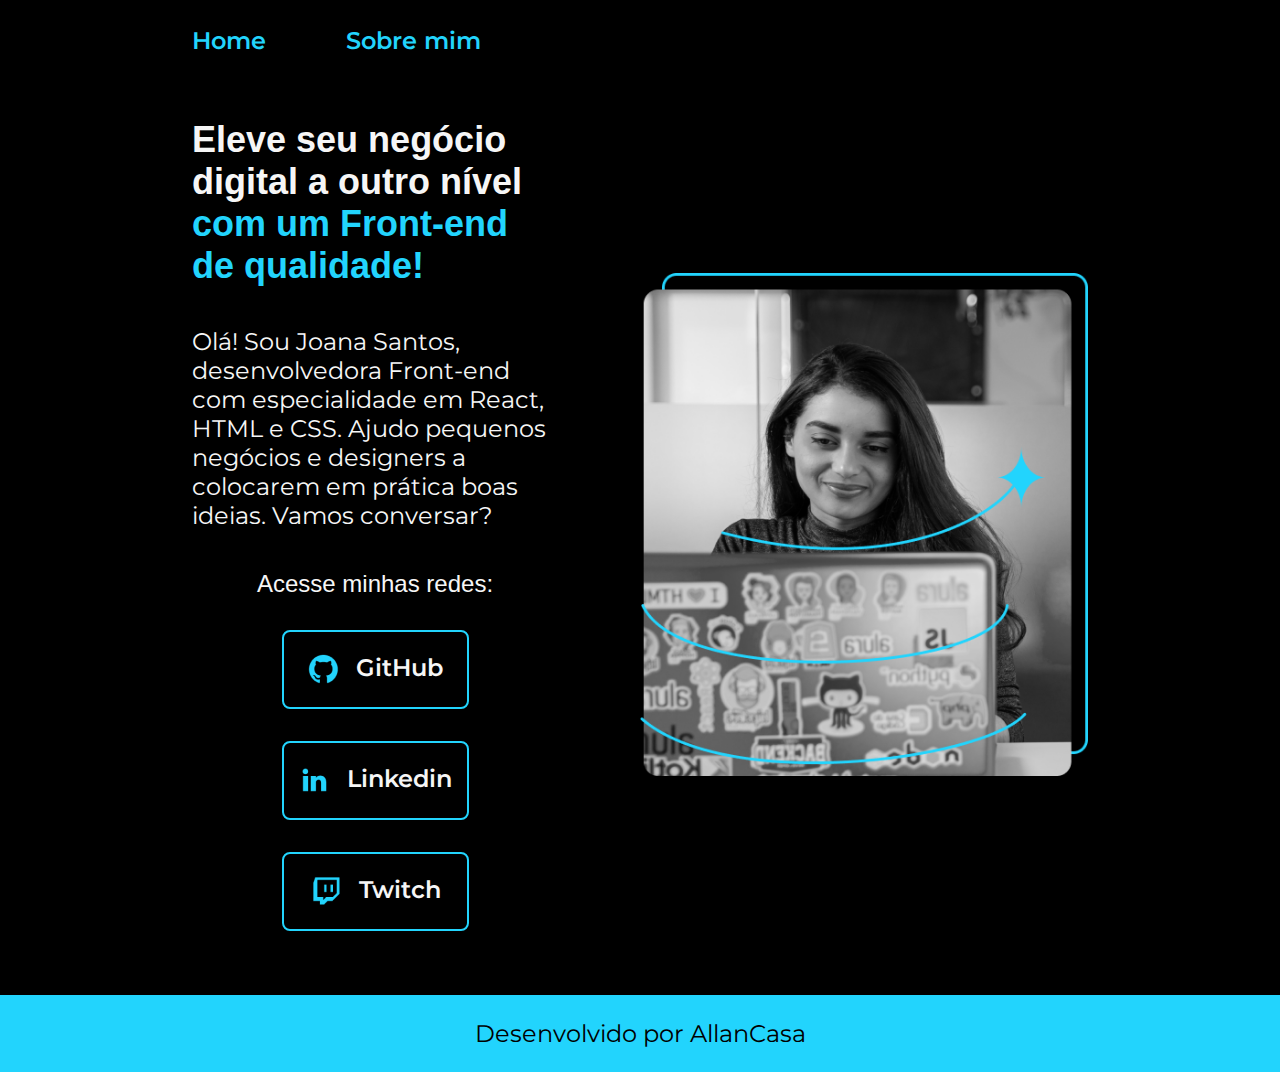
<file: index.html>
<!DOCTYPE html>
<html lang="pt-br">
<head>
    <meta charset="UTF-8">
    <meta name="viewport" content="width=device-width, initial-scale=1.0">
    <title>Portfolio</title>
    <link rel="stylesheet" href="./style.css/style.css">
</head>
<body>
    <header class="cabecalho">
        <nav class="cabecalho__menu">
            <a class="cabecalho__menu__link" href="index.html">Home</a>
            <a class="cabecalho__menu__link" href="about.html">Sobre mim</a>
        </nav>
    </header>
    <main class="apresentacao">
        <section class="apresentacao__conteudo">
                <h1 class="apresentacao__conteudo__titulo">Eleve seu negócio digital a outro nível <strong class="titulo-destaque">com  um Front-end de qualidade!</strong></h1>
                <p class="apresentacao__conteudo__texto">Olá! Sou Joana Santos, desenvolvedora Front-end com especialidade em React, HTML e CSS. Ajudo pequenos negócios e designers a colocarem em prática boas ideias. Vamos conversar?</p>
            <div class="apresentacao__links">
                <h2 class="apresentacao__links__subtitulo">Acesse minhas redes:</h2>
                <a class="apresentacao__links__navegacao" href="https://github.com/AllanCasa">
                    <img src="./assets/github.png">
                    GitHub
                </a> 
                <a class="apresentacao__links__navegacao" href="www.linkedin.com/in/allancasa">
                    <img src="./assets/linkedin.png">
                    Linkedin
                </a>
                <a class="apresentacao__links__navegacao" href="https://twitch.tv/allancasa">
                    <img src="./assets/twitch.png">
                    Twitch
                </a>              
            </div>
        </section>
        <img class="apresentacao__imagem" src="./assets/Imagem.png" alt="Foto da Joana Santos programando">
    </main>
    <footer class="rodape">
        <p>Desenvolvido por AllanCasa</p>
    </footer>
</body>
</html>
</file>
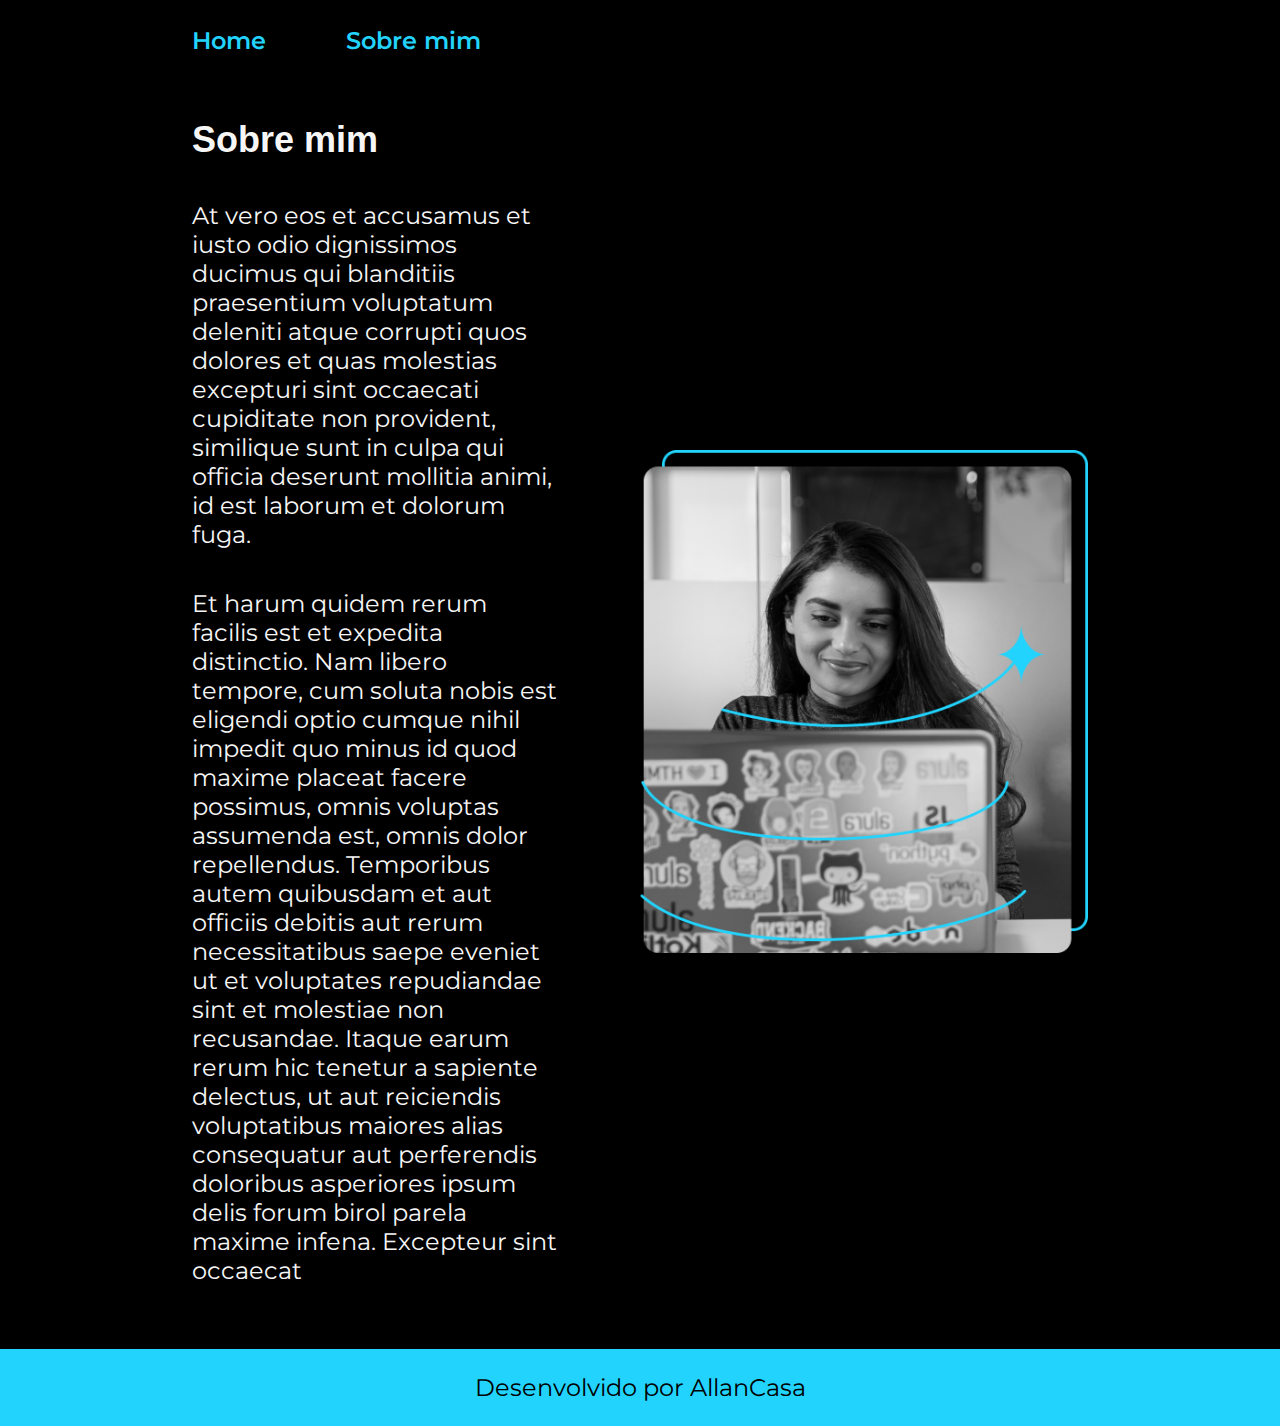
<file: about.html>
<!DOCTYPE html>
<html lang="pt-br">
<head>
    <meta charset="UTF-8">
    <meta name="viewport" content="width=device-width, initial-scale=1.0">
    <title>Sobre mim</title>
    <link rel="stylesheet" href="./style.css/style.css">
</head>
<body>
    <header class="cabecalho">
        <nav class="cabecalho__menu">
            <a class="cabecalho__menu__link" href="index.html">Home</a>
            <a class="cabecalho__menu__link" href="about.html">Sobre mim</a>
        </nav>
    </header>

    <main class="apresentacao">
        <section class="apresentacao__conteudo">
            <h1 class="apresentacao__conteudo__titulo">Sobre mim</h1>
            <p class="apresentacao__conteudo__texto">At vero eos et accusamus et iusto odio dignissimos ducimus qui blanditiis praesentium voluptatum deleniti atque corrupti quos dolores et quas molestias excepturi sint occaecati cupiditate non provident, similique sunt in culpa qui officia deserunt mollitia animi, id est laborum et dolorum fuga.</p>
            <p class="apresentacao__conteudo__texto">Et harum quidem rerum facilis est et expedita distinctio. Nam libero tempore, cum soluta nobis est eligendi optio cumque nihil impedit quo minus id quod maxime placeat facere possimus, omnis voluptas assumenda est, omnis dolor repellendus. Temporibus autem quibusdam et aut officiis debitis aut rerum necessitatibus saepe eveniet ut et voluptates repudiandae sint et molestiae non recusandae. Itaque earum rerum hic tenetur a sapiente delectus, ut aut reiciendis voluptatibus maiores alias consequatur aut perferendis doloribus asperiores ipsum delis forum birol parela maxime infena. Excepteur sint occaecat</p>
        </section>
        <img class="apresentacao__imagem" src="./assets/Imagem.png" alt="Foto da Joana Santos programando">
    </main>

    <footer class="rodape">
        <p>Desenvolvido por AllanCasa</p>
    </footer>
</body>
</html>
</file>
<file: style.css/style.css>
@import url('https://fonts.googleapis.com/css2?family=Montserrat:wght@400;600&display=swap');

:root {
    --cor-primaria: #000000;
    --cor-secundaria: #F6F6F6;
    --cor-terciaria: #22D4FD;
    --cor-hover: #272727;

    --fonte-primaria: 'Krona One', sans-serif;
    --fonte-secundaria: 'Montserrat', sans-serif;
}

* {
    margin: 0;
    padding: 0;
}

body {
    /* height: 100vh; */
    box-sizing: border-box;
    background-color: var(--cor-primaria);
    color: var(--cor-secundaria);
}

.cabecalho {
    padding: 2% 0% 0% 15%;
}

.cabecalho__menu {
    display: flex;
    gap: 80px;
}

.cabecalho__menu__link {
    font-family: var(--fonte-secundaria);
    font-size: 1.5rem;
    font-weight: 600;
    color: var(--cor-terciaria);
    text-decoration: none;
}

.apresentacao {
    padding: 5% 15%;
    display: flex;
    align-items: center;
    justify-content: space-between;
    gap: 82px;
}

.apresentacao__conteudo {
    width: 50%;
    display: flex;
    flex-direction: column;
    gap: 40px;
}

.apresentacao__conteudo__titulo {
    font-size: 2.25rem;
    font-family: var(--fonte-primaria);
}

.titulo-destaque {
    color: var(--cor-terciaria);
}

.apresentacao__conteudo__texto {
    font-size: 1.5rem;
    font-family: var(--fonte-secundaria);
}

.apresentacao__links {
    display: flex;
    flex-direction: column;
    justify-content: space-between;
    align-items: center;
    gap: 32px;
}

.apresentacao__links__subtitulo {
    font-family: var(--fonte-primaria);
    font-weight: 400;
    font-size: 1.5rem;
}

.apresentacao__links__navegacao {
    /* background-color: #22D4FD; */
    display: flex;
    justify-content: center;
    gap: 16px;
    border: 2px solid var(--cor-terciaria);
    width: 50%;
    text-align: center;
    border-radius: 8px;
    font-size: 1.5rem;
    font-weight: 600;
    padding: 21.5px 0; 
    text-decoration: none;
    color: var(--cor-secundaria);
    font-family: var(--fonte-secundaria);
}

.apresentacao__links__link:hover {
    background-color: var(--cor-hover);
}

.apresentacao__imagem {
    width: 50%;
}

.rodape {
    padding: 24px;
    color: var(--cor-primaria);
    background-color: var(--cor-terciaria);
    text-align: center;
    font-family: var(--fonte-secundaria);
    font-size: 1.5rem;
    font-weight: 400;
}

@media (max-width: 1200px) {
    .cabecalho {
        padding: 10%;
    }

    .cabecalho__menu {
        justify-content: center;
    }

    .apresentacao {
        flex-direction: column-reverse;
        padding: 5%;
    }

    .apresentacao__conteudo {
        width: auto;
    }
}
</file>
